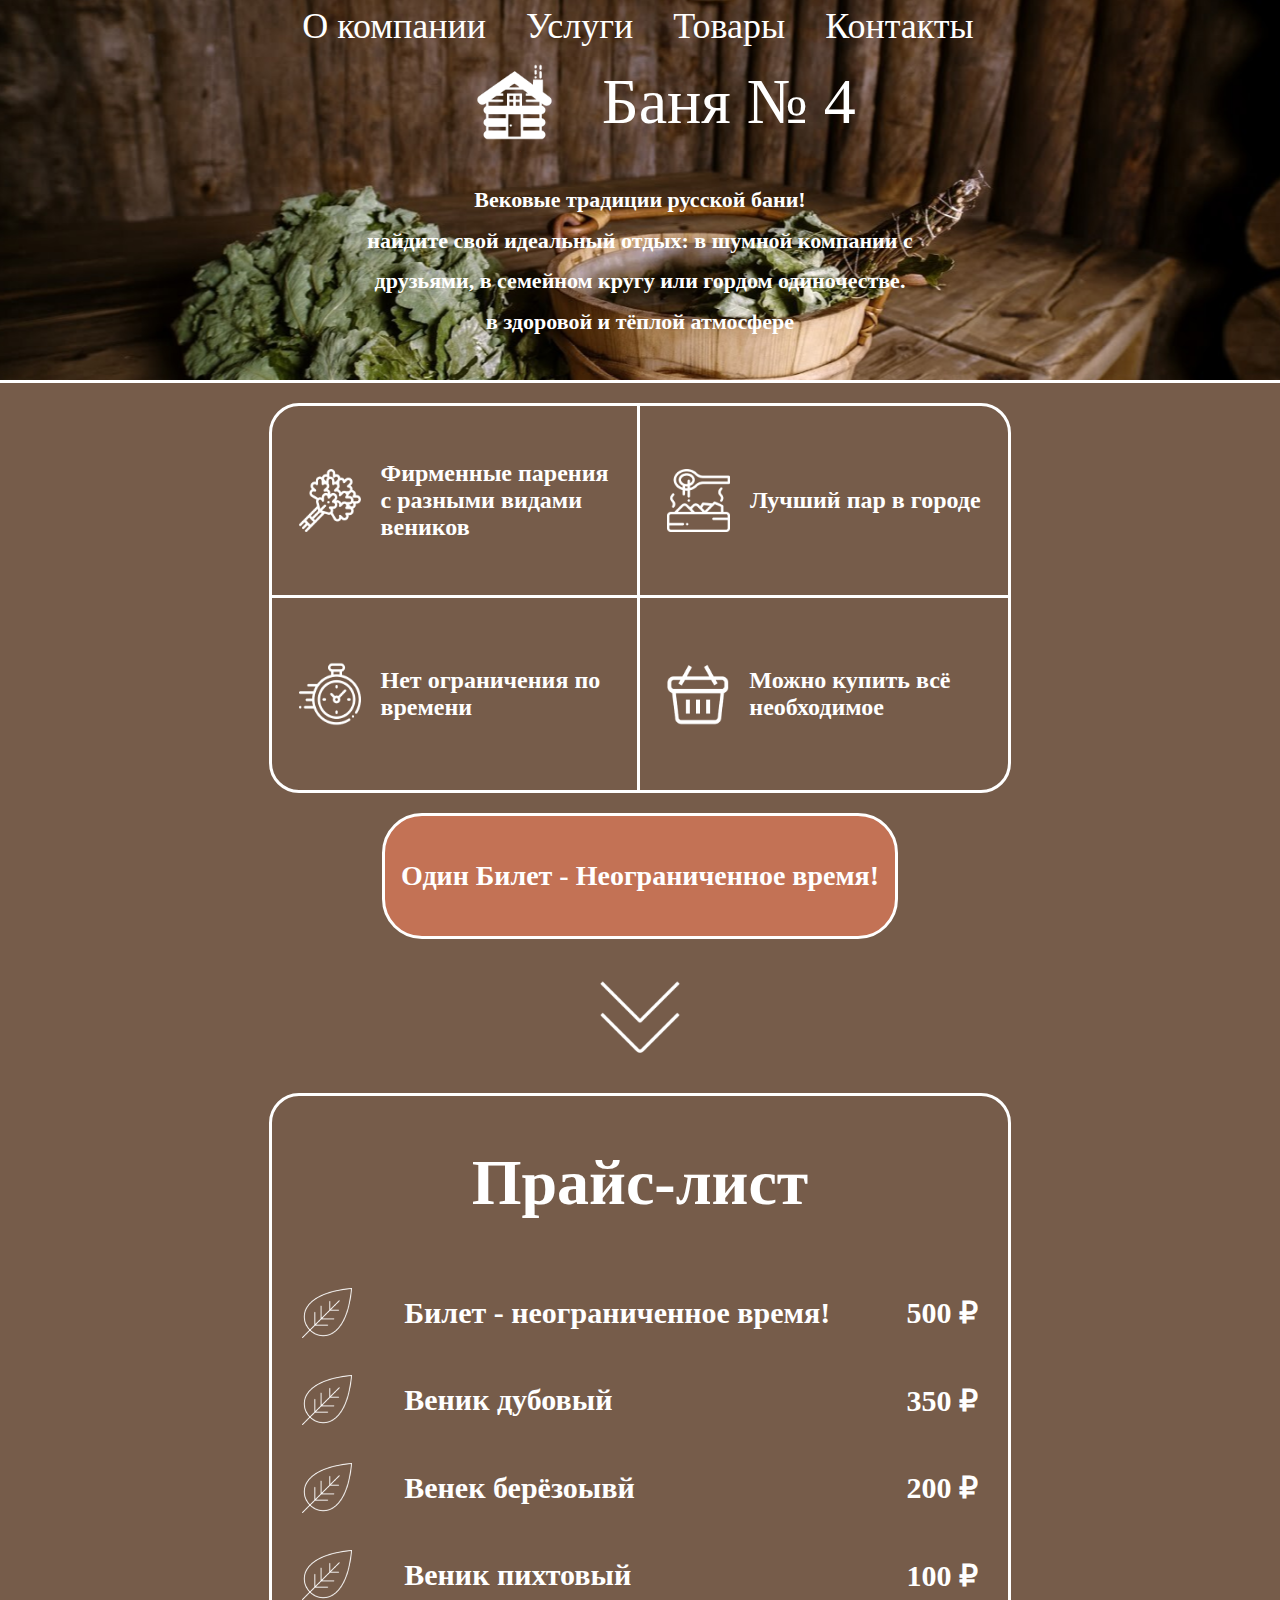
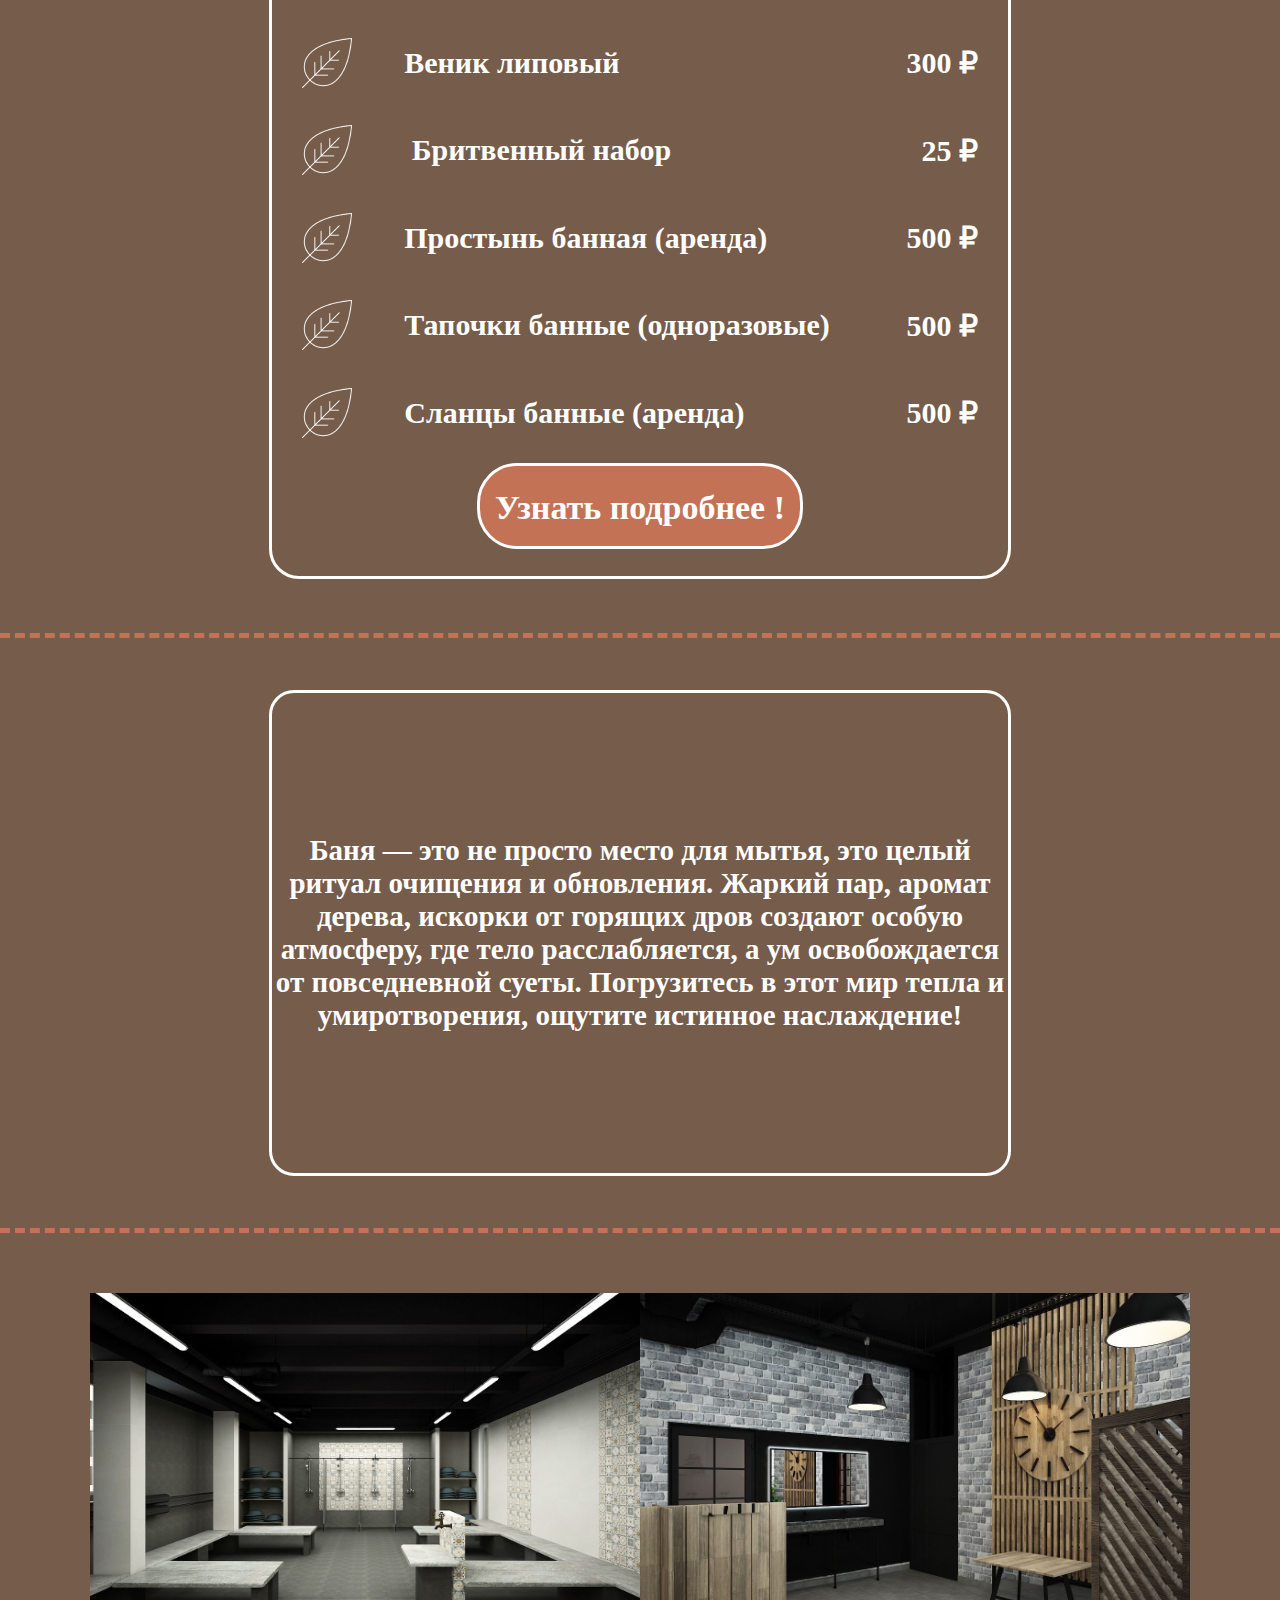
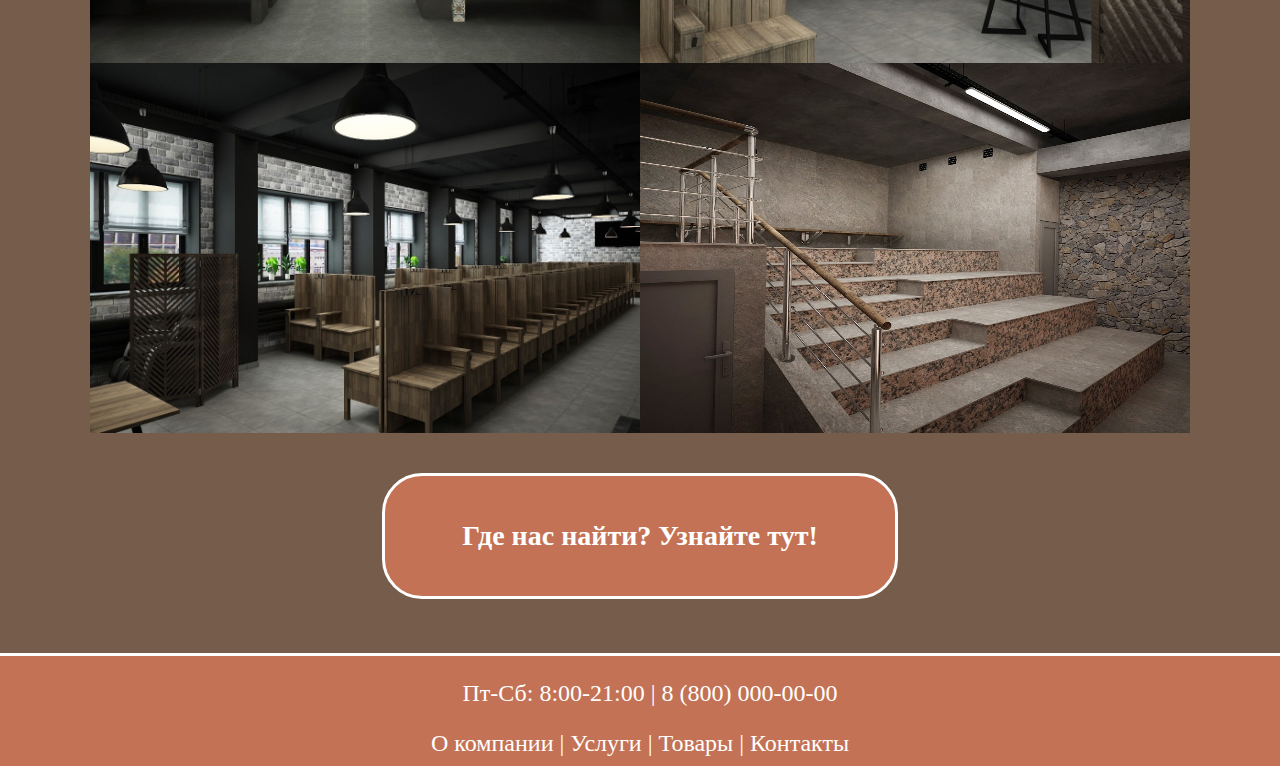
<file: index.html>
<!DOCTYPE html>
<html lang="en">
    <head>
        <meta charset="UTF-8">
        <link rel="stylesheet" href="assets/style.css">
        <title>Баня #4</title>
    </head>
    <body>
        <!-- <div class="navbar">
            <div class="navbar1">
                <p class="navbar11"><a href="#">О компании</a></p></div>
            <div class="navbar2"><p class="navbar21"><a href="#">Услуги</a></p></div>
            <div class="navbar3"><p class="navbar31"><a href="shop.html">Товары</a></p></div>
            <div class="navbar4"><p class="navbar41"><a href="#">Контакты</a></p></div>
        </div>
        <div class="secondFrame">
            <div class="container">
                <img src="assets/WhiteHause.png" alt="" class="WH">
 
            </div>
            <span class="NameWH">Баня № 4</span>
            
        </div> -->
        <div class="tridhtFrame">
            <div class="navbarMain">
                <div class="navbar1Main"><p class="navbar11"><a href="#">О компании</a></p></div>
                <div class="navbar2Main"><p class="navbar21"><a href="#">Услуги</a></p></div>
                <div class="navbar3Main"><p class="navbar31"><a href="shop.html">Товары</a></p></div>
                <div class="navbar4Main"><p class="navbar41"><a href="contact.html">Контакты</a></p></div>
            </div>
            <div class="secondFrameMain">
                <div class="container">
                    <img src="assets/WhiteHause.png" alt="" class="WH">
 
                </div>
                <span class="NameWH">Баня № 4</span>
            </div>
            <div class="navbarMainTextBar">
                <h1 class="navbarMainText">Вековые традиции русской бани!</h1>
                <h1 class="navbarMainText">найдите свой идеальный отдых: в шумной компании с</h1>
                <h1 class="navbarMainText">друзьями, в семейном кругу или гордом одиночестве.</h1>
                <h1 class="navbarMainText">в здоровой и тёплой атмосфере</h1>
            </div>
            
            


            <!-- <img src="assets/fhon1.png" alt="" class = "phon1"> -->
        </div>

        
        <div class="fourthFrame">
            <div class="bar1">
                <div class="bar11">
                    <img src="assets/bar11.png" alt="" class="bar1Img">
                    <h1 class="bar1Text">Фирменные парения с разными видами веников</h1>

                </div>
                <div class="bar12">
                    <img src="assets/bar12.png" alt="" class="bar1Img">
                    <h1 class="bar1Text">Лучший пар в городе</h1>
                </div>
                <div class="bar13">
                    <img src="assets/bar13.png" alt="" class="bar1Img">
                    <h1 class="bar1Text">Нет ограничения по времени</h1>
                </div>
                <div class="bar14">
                    <img src="assets/bar14.png" alt="" class="bar1Img">
                    <h1 class="bar1Text">Можно купить всё необходимое</h1>
                </div>   


            </div>

        </div>

        <div class="fivethFrame">
            <div class="submit1">
                <h1 class="textSub">Один Билет - Неограниченное время!</h1>
            </div>
            <img class="strelka1" src="assets/strelka.png" alt="">
        </div>

        <div class="sixthFrame">           
            <div class="bar2">
                <h1 class="bar21Text">Прайс-лист</h1>
                <img src="assets/list.png" alt="" class="listImg"><h1 class="bar22Text">Билет - неограниченное время!</h1><h1 class="bar23Text">500 ₽</h1>
                <img src="assets/list.png" alt="" class="listImg"><h1 class="bar22Text">Веник дубовый</h1><h1 class="bar23Text">350 ₽</h1>
                <img src="assets/list.png" alt="" class="listImg"><h1 class="bar22Text">Венек берёзоывй</h1><h1 class="bar23Text">200 ₽</h1>
                <img src="assets/list.png" alt="" class="listImg"><h1 class="bar22Text">Веник пихтовый</h1><h1 class="bar23Text">100 ₽</h1>
                <img src="assets/list.png" alt="" class="listImg"><h1 class="bar22Text">Веник липовый</h1><h1 class="bar23Text">300 ₽</h1>
                <img src="assets/list.png" alt="" class="listImg"><h1 class="bar22Text">Бритвенный набор</h1><h1 class="bar23Text">25 ₽</h1>
                <img src="assets/list.png" alt="" class="listImg"><h1 class="bar22Text">Простынь банная (аренда)</h1><h1 class="bar23Text">500 ₽</h1>
                <img src="assets/list.png" alt="" class="listImg"><h1 class="bar22Text">Тапочки банные (одноразовые) </h1><h1 class="bar23Text">500 ₽</h1>
                <img src="assets/list.png" alt="" class="listImg"><h1 class="bar22Text">Сланцы банные (аренда) </h1><h1 class="bar23Text">500 ₽</h1>
                
        
                <div class="bar22btn"><a href="shop.html"><h1>Узнать подробнее ! </h1></a></div>
             
            
            
            
            
            
            
            </div>
        </div>

        <div class="eiththFrame">
            <div class="bar3">
                <h1 class="bar3Text">
                    Баня — это не просто место для мытья, это целый ритуал очищения и обновления. Жаркий пар, аромат дерева, искорки от горящих дров создают особую атмосферу, где тело расслабляется, а ум освобождается от повседневной суеты. Погрузитесь в этот мир тепла и умиротворения, ощутите истинное наслаждение!
                </h1>
            </div>
        </div>

        <div class="ninethFrame">
            <div class="photoBox">
                <img class="photo1" src="assets/f1.jpg" alt="">
                <img class="photo1" src="assets/f2.jpg" alt="">
                <img class="photo1" src="assets/f3.jpg" alt="">
                <img class="photo1" src="assets/f4.jpg" alt="">
            </div>

        </div>

        <div class = "obertka">
            <div class="tenthFrame">
                <div class="submit2"><a href="contact.html"><h1 class="textSub">Где нас найти? Узнайте тут!</h1></a>
                <!-- <div class="bar22btn"><a href="shop.html"><h1> Узнать подробнее ! </h1></a></div> -->
                </div>
                <!-- <img class="strelka1" src="assets/strelka.png" alt=""> -->
            </div>
        </div>

        <div class="footer">
            <div class="footer_all">
    
                <div class="footer_info">
                    <p>Пт-Сб: 8:00-21:00     |     8 (800) 000-00-00</p>
                </div>
    
                <div class="footer_link">
                   <p><a href="#">О компании</a>  |  <a href="#">Услуги</a>  |  <a href="#">Товары</a>  | <a href="#">Контакты</a>  
                   </p>

                </div>
    
            </div>
                
        </div>
    
        


    
    </body>

</html>
</file>
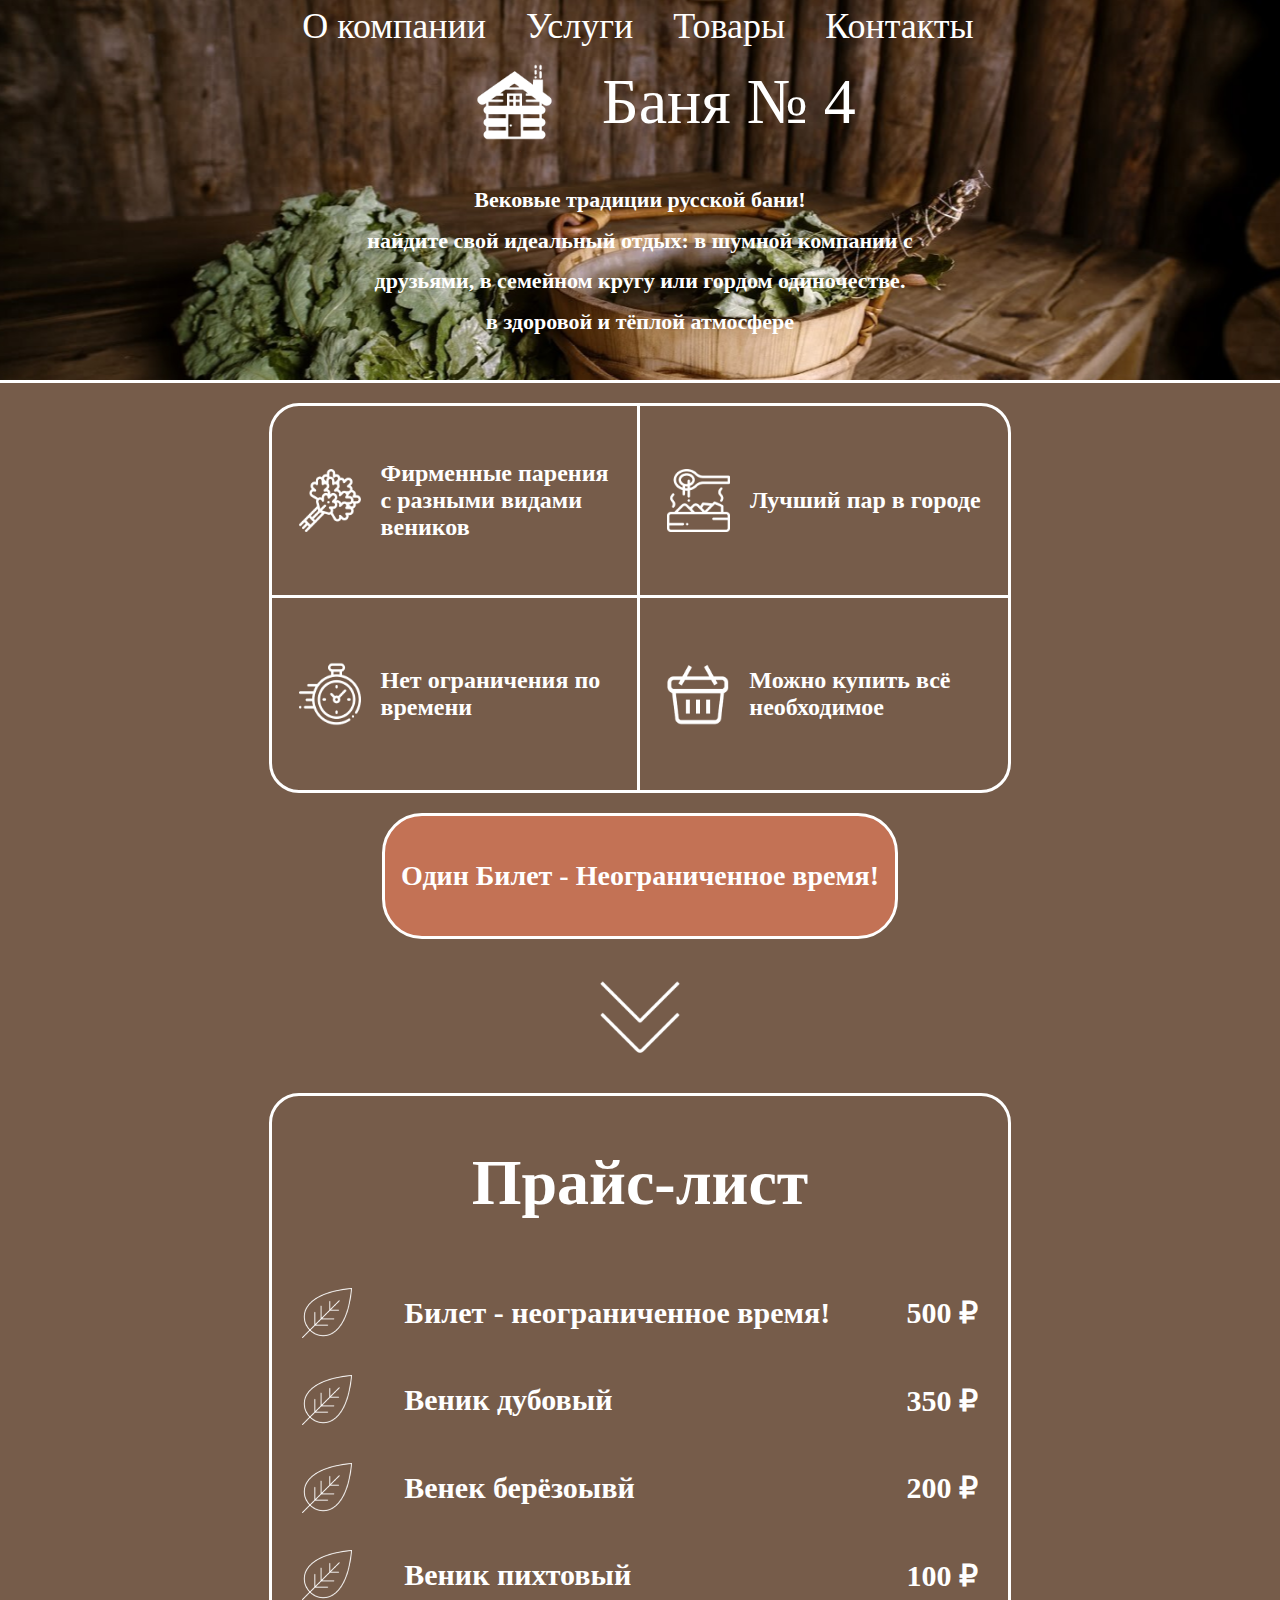
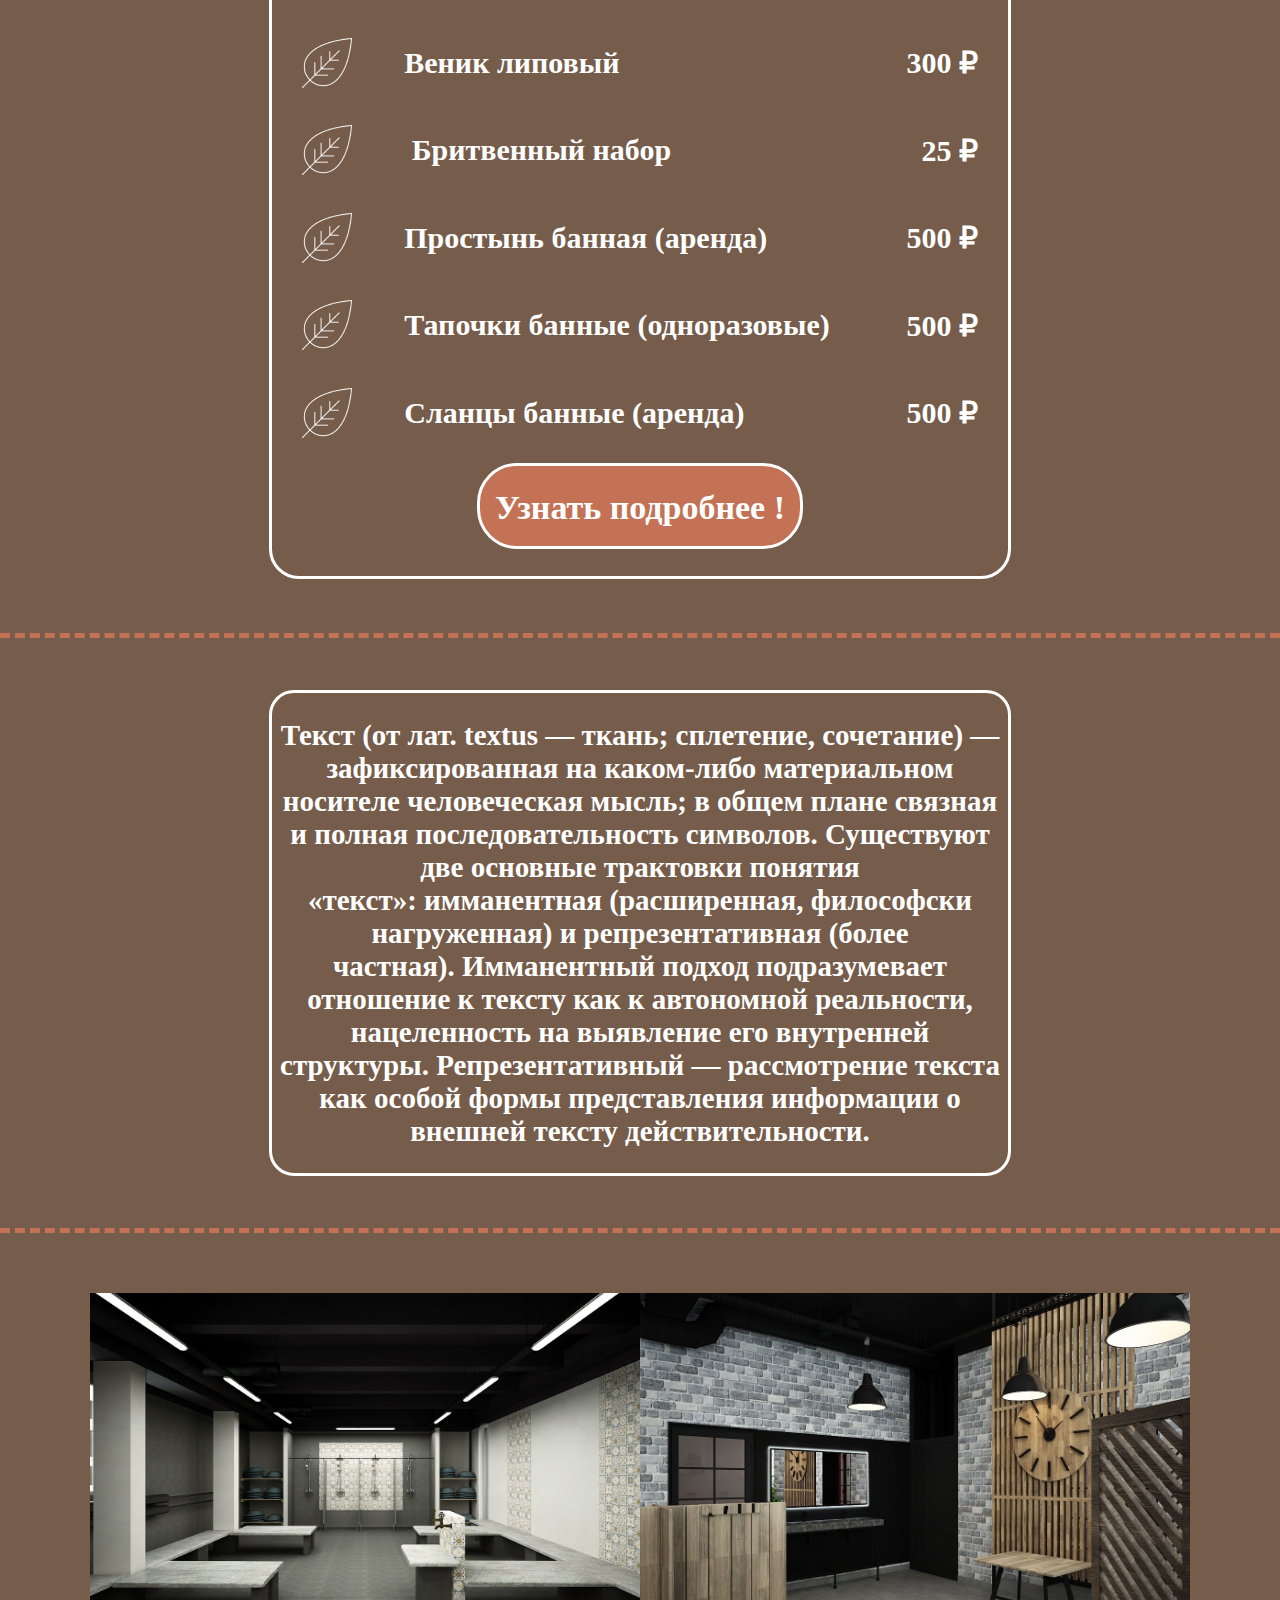
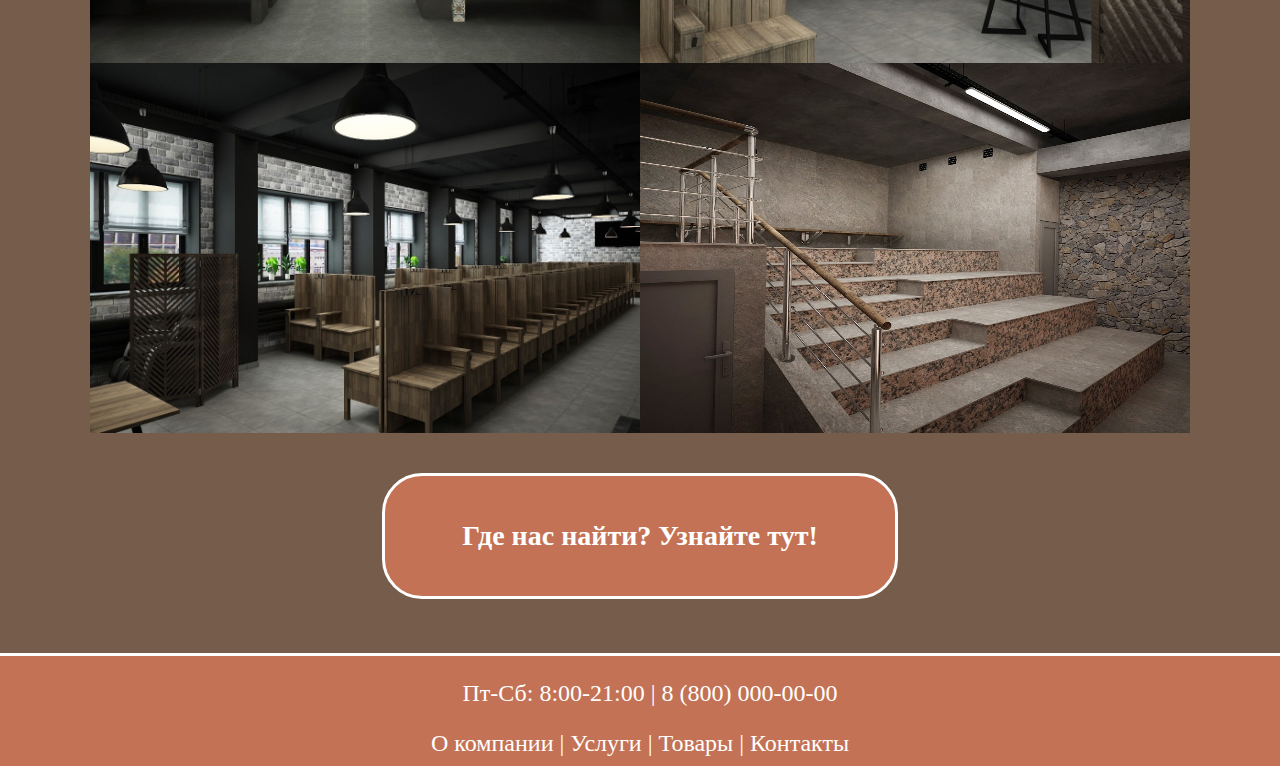
<file: Index.html>
<!DOCTYPE html>
<html lang="en">
    <head>
        <meta charset="UTF-8">
        <link rel="stylesheet" href="assets/style.css">
        <title>Баня #4</title>
    </head>
    <body>
        <!-- <div class="navbar">
            <div class="navbar1">
                <p class="navbar11"><a href="#">О компании</a></p></div>
            <div class="navbar2"><p class="navbar21"><a href="#">Услуги</a></p></div>
            <div class="navbar3"><p class="navbar31"><a href="shop.html">Товары</a></p></div>
            <div class="navbar4"><p class="navbar41"><a href="#">Контакты</a></p></div>
        </div>
        <div class="secondFrame">
            <div class="container">
                <img src="assets/WhiteHause.png" alt="" class="WH">
 
            </div>
            <span class="NameWH">Баня № 4</span>
            
        </div> -->
        <div class="tridhtFrame">
            <div class="navbarMain">
                <div class="navbar1Main"><p class="navbar11"><a href="#">О компании</a></p></div>
                <div class="navbar2Main"><p class="navbar21"><a href="#">Услуги</a></p></div>
                <div class="navbar3Main"><p class="navbar31"><a href="shop.html">Товары</a></p></div>
                <div class="navbar4Main"><p class="navbar41"><a href="contact.html">Контакты</a></p></div>
            </div>
            <div class="secondFrameMain">
                <div class="container">
                    <img src="assets/WhiteHause.png" alt="" class="WH">
 
                </div>
                <span class="NameWH">Баня № 4</span>
            </div>
            <div class="navbarMainTextBar">
                <h1 class="navbarMainText">Вековые традиции русской бани!</h1>
                <h1 class="navbarMainText">найдите свой идеальный отдых: в шумной компании с</h1>
                <h1 class="navbarMainText">друзьями, в семейном кругу или гордом одиночестве.</h1>
                <h1 class="navbarMainText">в здоровой и тёплой атмосфере</h1>
            </div>
            
            


            <!-- <img src="assets/fhon1.png" alt="" class = "phon1"> -->
        </div>

        
        <div class="fourthFrame">
            <div class="bar1">
                <div class="bar11">
                    <img src="assets/bar11.png" alt="" class="bar1Img">
                    <h1 class="bar1Text">Фирменные парения с разными видами веников</h1>

                </div>
                <div class="bar12">
                    <img src="assets/bar12.png" alt="" class="bar1Img">
                    <h1 class="bar1Text">Лучший пар в городе</h1>
                </div>
                <div class="bar13">
                    <img src="assets/bar13.png" alt="" class="bar1Img">
                    <h1 class="bar1Text">Нет ограничения по времени</h1>
                </div>
                <div class="bar14">
                    <img src="assets/bar14.png" alt="" class="bar1Img">
                    <h1 class="bar1Text">Можно купить всё необходимое</h1>
                </div>   


            </div>

        </div>

        <div class="fivethFrame">
            <div class="submit1">
                <h1 class="textSub">Один Билет - Неограниченное время!</h1>
            </div>
            <img class="strelka1" src="assets/strelka.png" alt="">
        </div>

        <div class="sixthFrame">           
            <div class="bar2">
                <h1 class="bar21Text">Прайс-лист</h1>
                <img src="assets/list.png" alt="" class="listImg"><h1 class="bar22Text">Билет - неограниченное время!</h1><h1 class="bar23Text">500 ₽</h1>
                <img src="assets/list.png" alt="" class="listImg"><h1 class="bar22Text">Веник дубовый</h1><h1 class="bar23Text">350 ₽</h1>
                <img src="assets/list.png" alt="" class="listImg"><h1 class="bar22Text">Венек берёзоывй</h1><h1 class="bar23Text">200 ₽</h1>
                <img src="assets/list.png" alt="" class="listImg"><h1 class="bar22Text">Веник пихтовый</h1><h1 class="bar23Text">100 ₽</h1>
                <img src="assets/list.png" alt="" class="listImg"><h1 class="bar22Text">Веник липовый</h1><h1 class="bar23Text">300 ₽</h1>
                <img src="assets/list.png" alt="" class="listImg"><h1 class="bar22Text">Бритвенный набор</h1><h1 class="bar23Text">25 ₽</h1>
                <img src="assets/list.png" alt="" class="listImg"><h1 class="bar22Text">Простынь банная (аренда)</h1><h1 class="bar23Text">500 ₽</h1>
                <img src="assets/list.png" alt="" class="listImg"><h1 class="bar22Text">Тапочки банные (одноразовые) </h1><h1 class="bar23Text">500 ₽</h1>
                <img src="assets/list.png" alt="" class="listImg"><h1 class="bar22Text">Сланцы банные (аренда) </h1><h1 class="bar23Text">500 ₽</h1>
                
        
                <div class="bar22btn"><a href="shop.html"><h1>Узнать подробнее ! </h1></a></div>
             
            
            
            
            
            
            
            </div>
        </div>

        <div class="eiththFrame">
            <div class="bar3">
                <h1 class="bar3Text">
                    Текст (от лат. textus — ткань; сплетение, сочетание) — зафиксированная на каком-либо материальном носителе человеческая мысль; в общем плане связная и полная последовательность символов.
                    Существуют две основные трактовки понятия «текст»: имманентная (расширенная, философски нагруженная) и репрезентативная (более частная). Имманентный подход подразумевает отношение к тексту как к автономной реальности, нацеленность на выявление его внутренней структуры. Репрезентативный — рассмотрение текста как особой формы представления информации о внешней тексту действительности.
                </h1>
            </div>
        </div>

        <div class="ninethFrame">
            <div class="photoBox">
                <img class="photo1" src="assets/f1.jpg" alt="">
                <img class="photo1" src="assets/f2.jpg" alt="">
                <img class="photo1" src="assets/f3.jpg" alt="">
                <img class="photo1" src="assets/f4.jpg" alt="">
            </div>

        </div>

        <div class = "obertka">
            <div class="tenthFrame">
                <div class="submit2"><a href="contact.html"><h1 class="textSub">Где нас найти? Узнайте тут!</h1></a>
                <!-- <div class="bar22btn"><a href="shop.html"><h1> Узнать подробнее ! </h1></a></div> -->
                </div>
                <!-- <img class="strelka1" src="assets/strelka.png" alt=""> -->
            </div>
        </div>

        <div class="footer">
            <div class="footer_all">
    
                <div class="footer_info">
                    <p>Пт-Сб: 8:00-21:00     |     8 (800) 000-00-00</p>
                </div>
    
                <div class="footer_link">
                   <p><a href="#">О компании</a>  |  <a href="#">Услуги</a>  |  <a href="#">Товары</a>  | <a href="#">Контакты</a>  
                   </p>

                </div>
    
            </div>
                
        </div>
    
        


    
    </body>

</html>
</file>
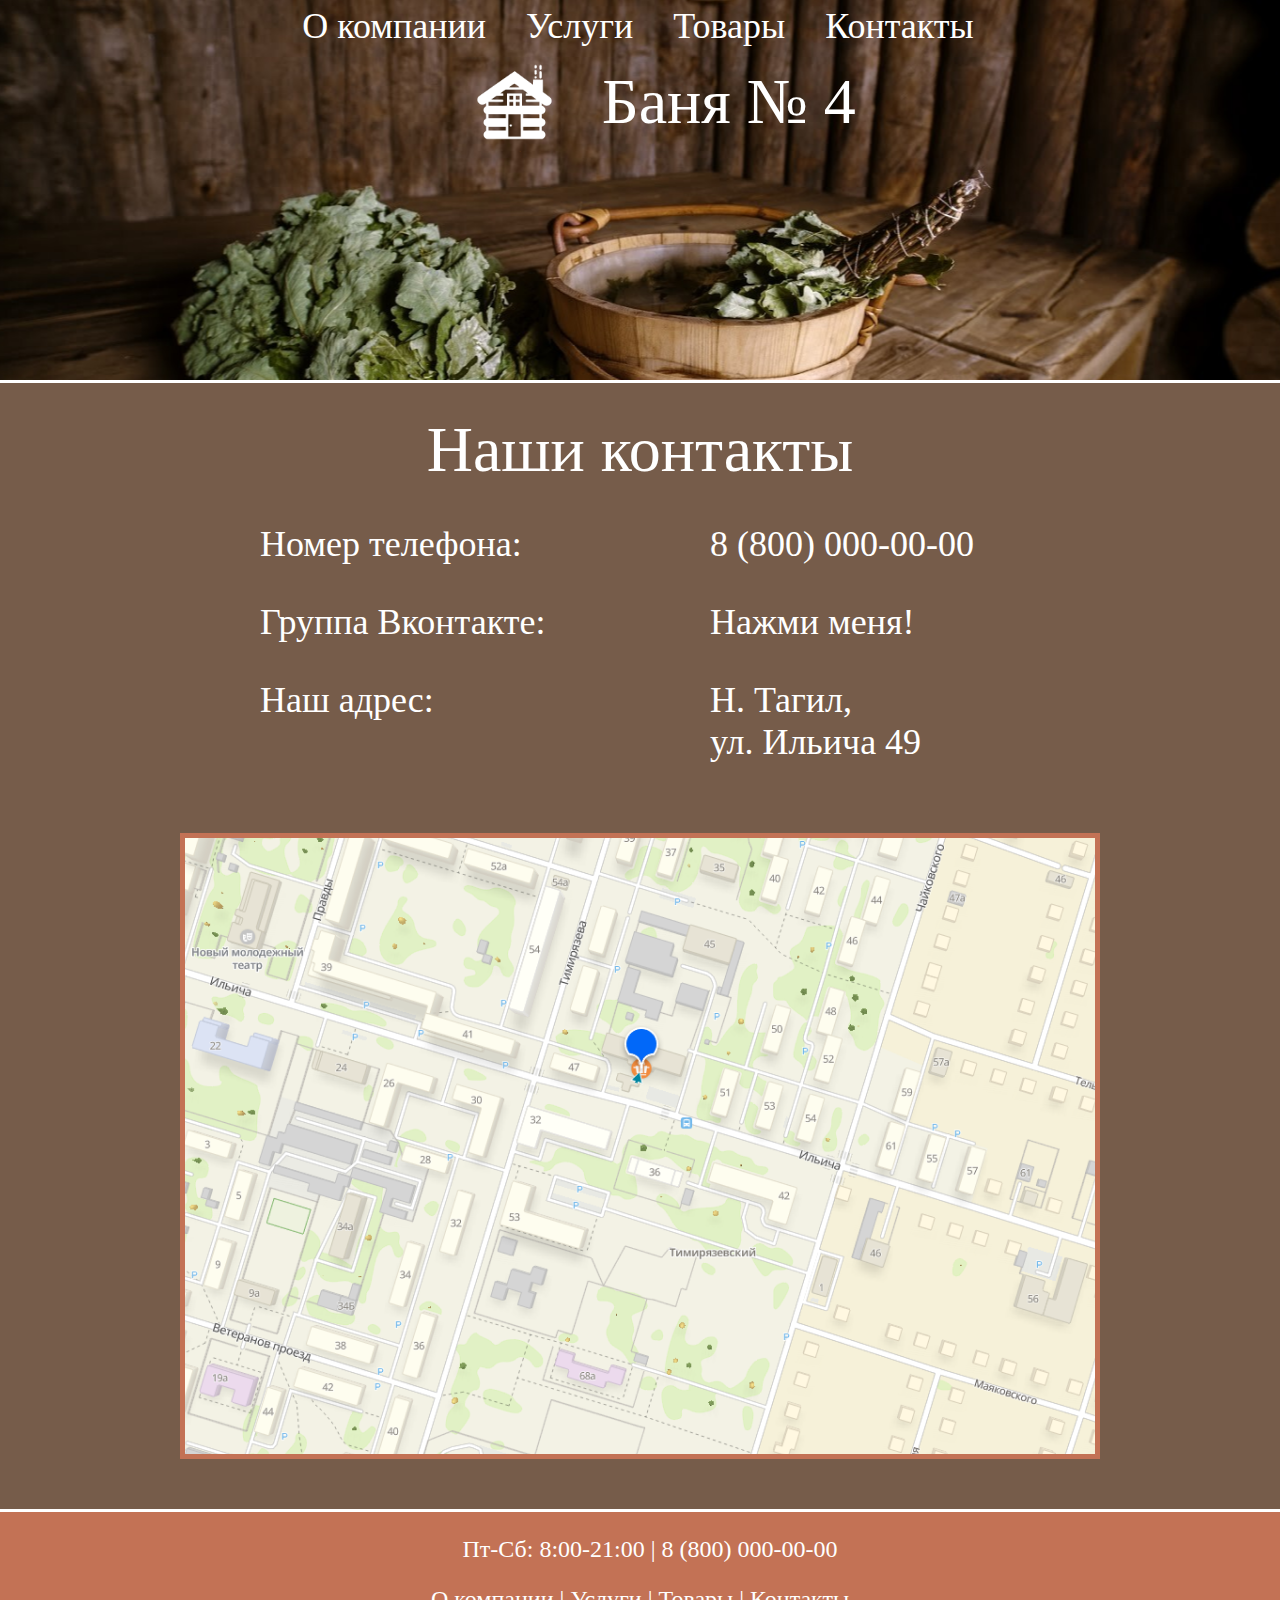
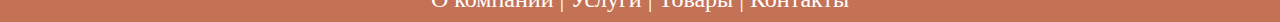
<file: contact.html>
<!DOCTYPE html>
<html lang="en">
    <head>
        <meta charset="UTF-8">
        <link rel="stylesheet" href="assets/style.css">
        <title>Товары</title>
    </head>

    <body>
        <div class="tridhtFrame">
            <div class="navbarMain">
                <div class="navbar1Main"><p class="navbar11"><a href="Index.html">О компании</a></p></div>
                <div class="navbar2Main"><p class="navbar21"><a href="#">Услуги</a></p></div>
                <div class="navbar3Main"><p class="navbar31"><a href="shop.html">Товары</a></p></div>
                <div class="navbar4Main"><p class="navbar41"><a href="contact.html">Контакты</a></p></div>
            </div>
            <div class="secondFrameMain">
                <div class="container">
                    <img src="assets/WhiteHause.png" alt="" class="WH">
 
                </div>
                <span class="NameWH">Баня № 4</span>
            </div>
            
            


            <!-- <img src="assets/fhon1.png" alt="" class = "phon1"> -->
        </div>

        <div class="contact">

            <div class="contact_name">
                <span>Наши контакты</span>
            </div>
    
            <div class="contact_all">
    
                <div class="contact_info">
                    <p>Номер телефона:</p>
                    <p>Группа Вконтакте:</p>
                    <p>Наш адрес:</p>
                </div>
    
                <div class="contact_link">
                    <p>8 (800) 000-00-00</p>
                    <p><a href="https://vk.com/club214462634">Нажми меня!</a></p>
                    <p><a href="https://2gis.ru/ntagil/firm/6333715256970003?m=60.125631%2C57.921909%2F16">Н. Тагил, <br> ул. Ильича 49</a></p>
                </div>
    
                
    
            </div>

        </div>

        <div class="map">
            <img src="assets/map.png" class="mapImg">
        </div>
        
        
        <div class="footer">
            <div class="footer_all">
    
                <div class="footer_info">
                    <p>Пт-Сб: 8:00-21:00     |     8 (800) 000-00-00</p>
                </div>
    
                <div class="footer_link">
                   <p><a href="#">О компании</a>  |  <a href="#">Услуги</a>  |  <a href="#">Товары</a>  | <a href="#">Контакты</a>  
                   </p>

                </div>
    
            </div>
                
        </div>


        
    </body>
</html>
</file>
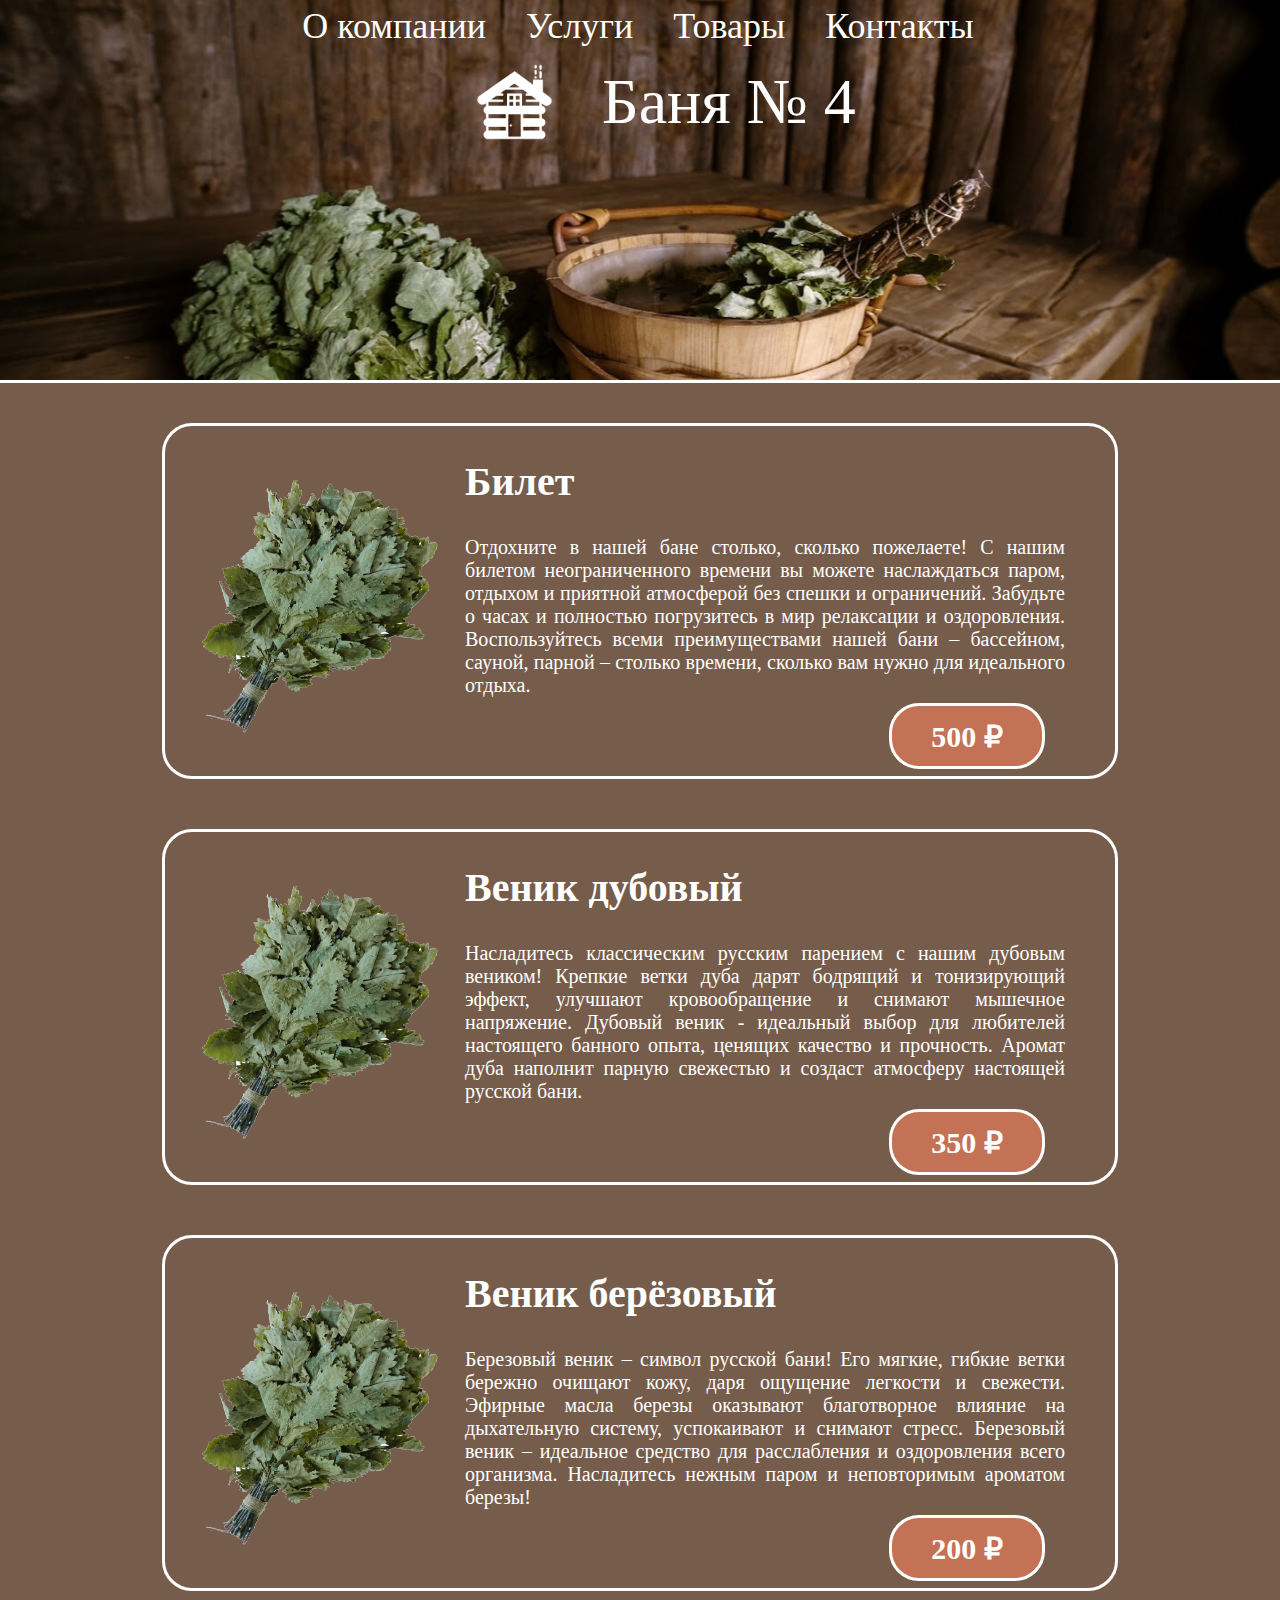
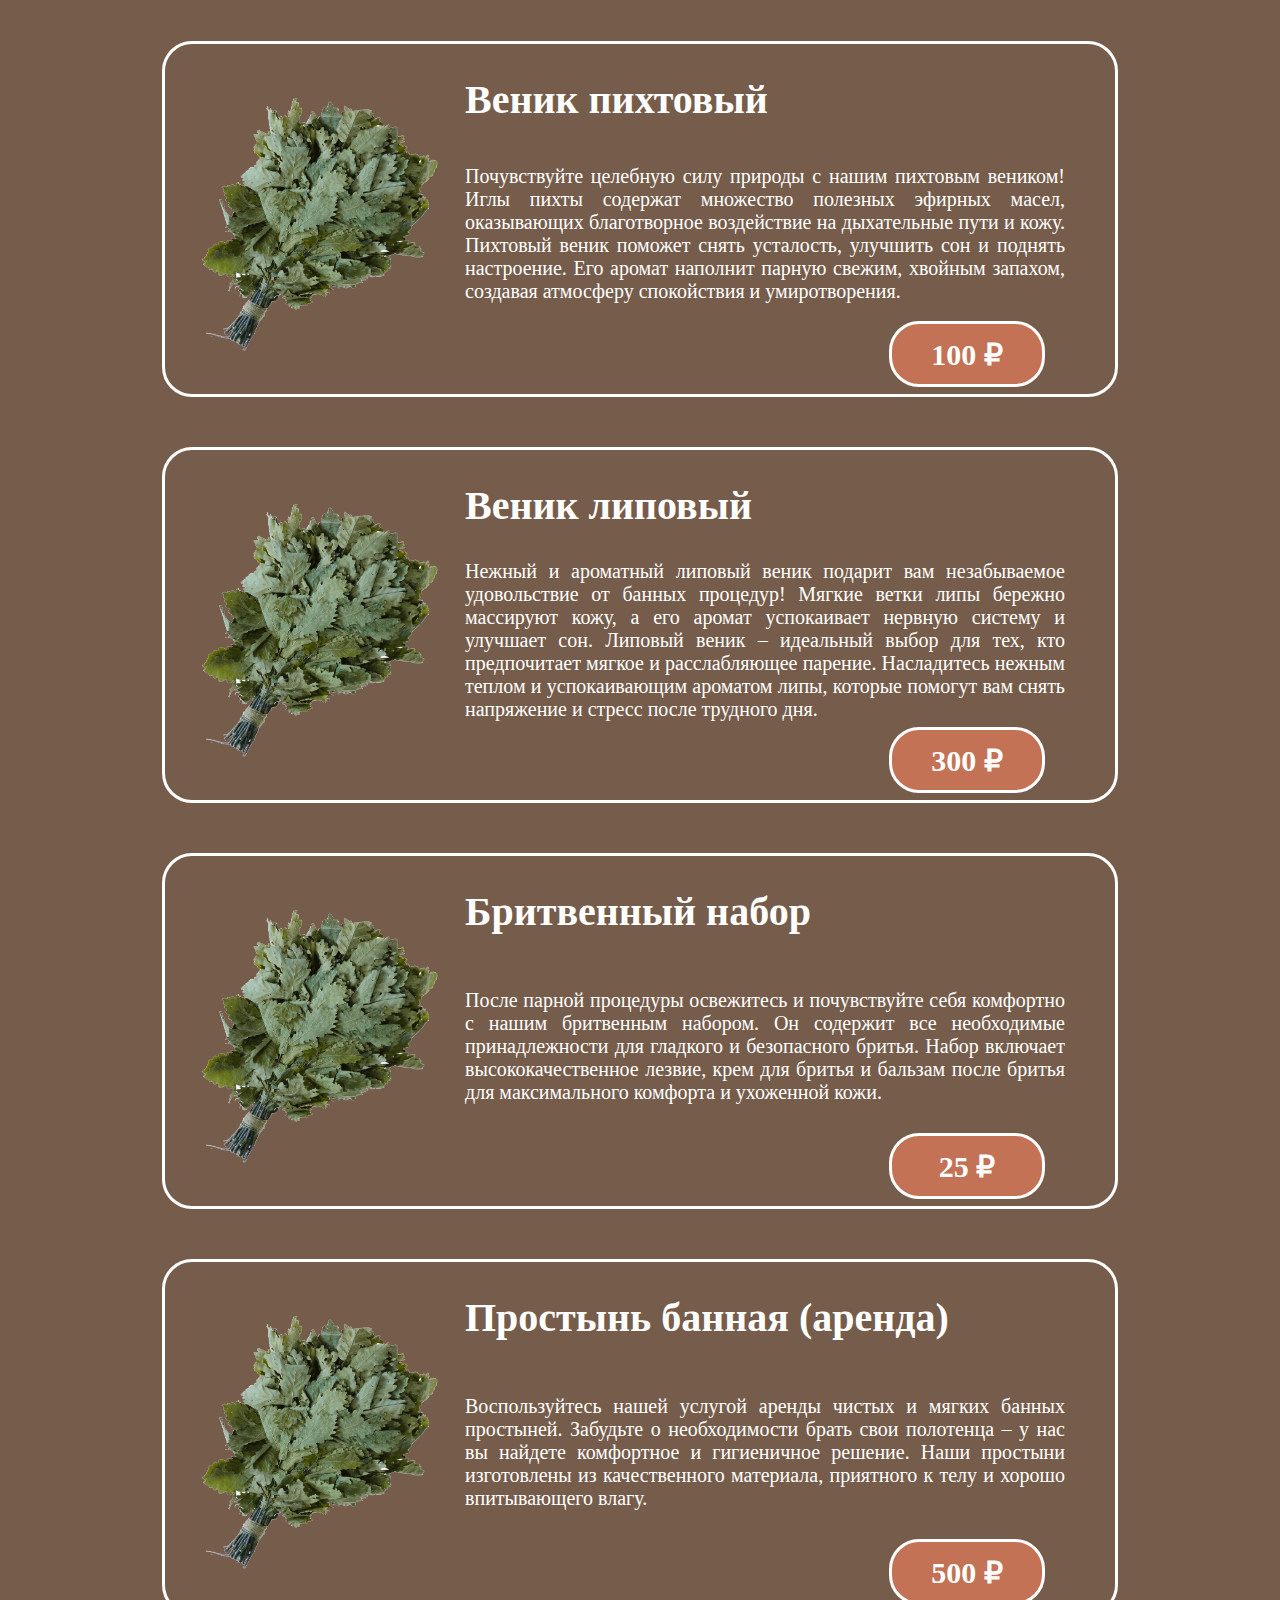
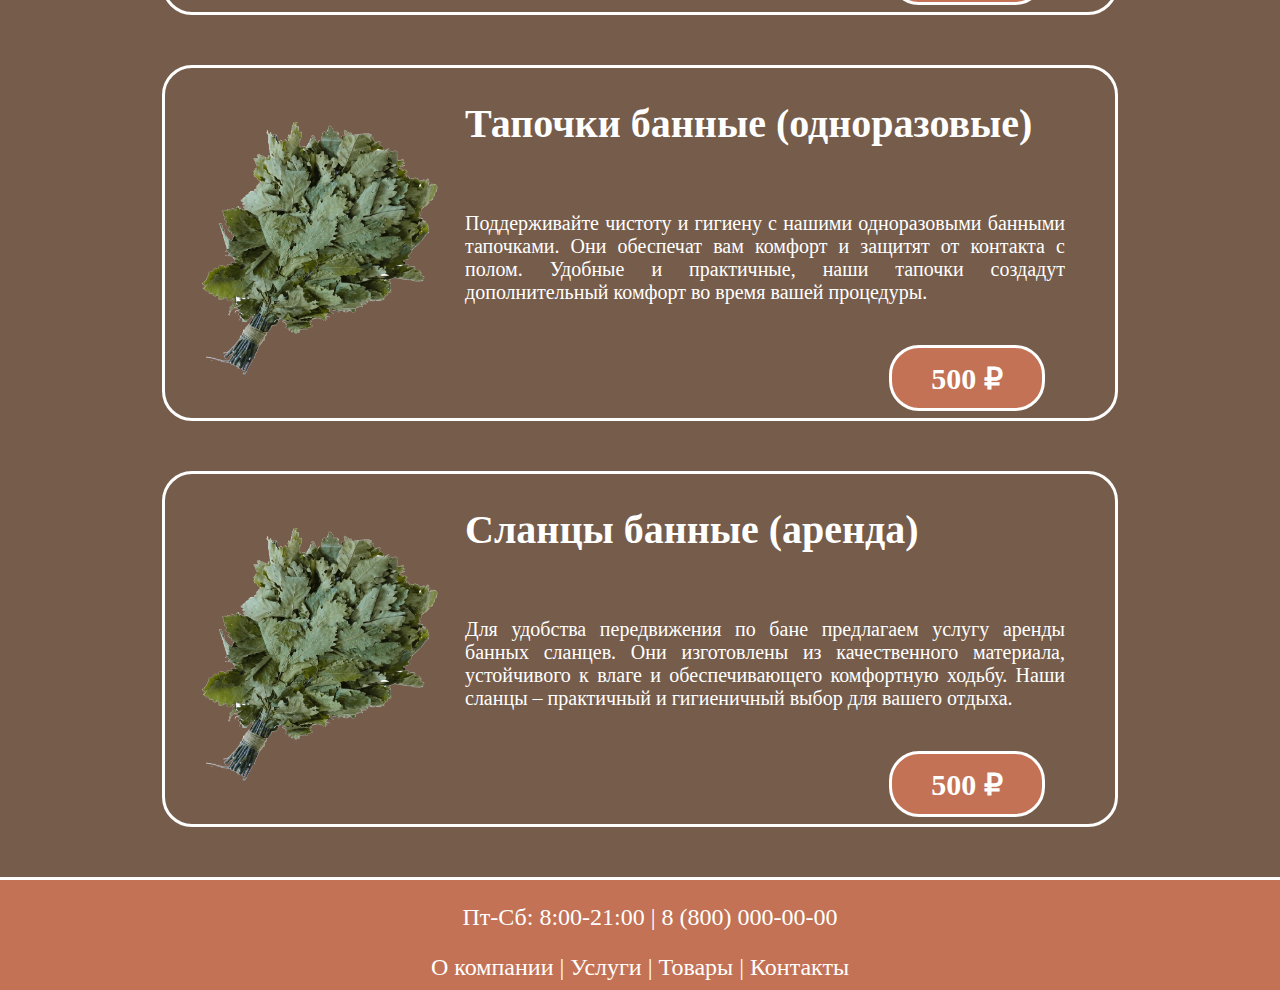
<file: shop.html>
<!DOCTYPE html>
<html lang="en">
    <head>
        <meta charset="UTF-8">
        <link rel="stylesheet" href="assets/style.css">
        <title>Товары</title>
    </head>

    <body>
        <div class="tridhtFrame">
            <div class="navbarMain">
                <div class="navbar1Main"><p class="navbar11"><a href="index.html">О компании</a></p></div>
                <div class="navbar2Main"><p class="navbar21"><a href="#">Услуги</a></p></div>
                <div class="navbar3Main"><p class="navbar31"><a href="shop.html">Товары</a></p></div>
                <div class="navbar4Main"><p class="navbar41"><a href="contact.html">Контакты</a></p></div>
            </div>
            <div class="secondFrameMain">
                <div class="container">
                    <img src="assets/WhiteHause.png" alt="" class="WH">
 
                </div>
                <span class="NameWH">Баня № 4</span>
            </div>
            
            


            <!-- <img src="assets/fhon1.png" alt="" class = "phon1"> -->
        </div>


    <!--  Карточки товаров -->
            <div class="price_list">
                <div class="price_img">
                    <img src="assets/dub.webp" height="300", width="300">
                </div>
                <div class="price_name">
                    <h1>Билет</h1>
                </div>
                <div class="price_description">
                    <p>Отдохните в нашей бане столько, сколько пожелаете! С нашим билетом неограниченного времени вы можете наслаждаться паром, отдыхом и приятной атмосферой без спешки и ограничений. Забудьте о часах и полностью погрузитесь в мир релаксации и оздоровления. Воспользуйтесь всеми преимуществами нашей бани – бассейном, сауной, парной – столько времени, сколько вам нужно для идеального отдыха.</p>
                </div>
                <div class="price_price">
                    <h1>500 ₽</h1>
                </div>

            </div>

            <div class="price_list">
                <div class="price_img">
                    <img src="assets/dub.webp" height="300", width="300">
                </div>
                <div class="price_name">
                    <h1>Веник дубовый</h1>
                </div>
                <div class="price_description">
                    <p>Насладитесь классическим русским парением с нашим дубовым веником! Крепкие ветки дуба дарят бодрящий и тонизирующий эффект, улучшают кровообращение и снимают мышечное напряжение. Дубовый веник - идеальный выбор для любителей настоящего банного опыта, ценящих качество и прочность. Аромат дуба наполнит парную свежестью и создаст атмосферу настоящей русской бани.</p>
                </div>
                <div class="price_price">
                    <h1>350 ₽</h1>
                </div>
            </div>

            <div class="price_list">
                <div class="price_img">
                    <img src="assets/dub.webp" height="300", width="300">
                </div>
                <div class="price_name">
                    <h1>Веник берёзовый</h1>
                </div>
                <div class="price_description">
                    <p>Березовый веник – символ русской бани! Его мягкие, гибкие ветки бережно очищают кожу, даря ощущение легкости и свежести. Эфирные масла березы оказывают благотворное влияние на дыхательную систему, успокаивают и снимают стресс. Березовый веник – идеальное средство для расслабления и оздоровления всего организма. Насладитесь нежным паром и неповторимым ароматом березы!</p>
                </div>
                <div class="price_price">
                    <h1>200 ₽</h1>
                </div>
            </div>



            <div class="price_list">
                <div class="price_img">
                    <img src="assets/dub.webp" height="300", width="300">
                </div>
                <div class="price_name">
                    <h1>Веник пихтовый</h1>
                </div>
                <div class="price_description">
                    <p>Почувствуйте целебную силу природы с нашим пихтовым веником! Иглы пихты содержат множество полезных эфирных масел, оказывающих благотворное воздействие на дыхательные пути и кожу. Пихтовый веник поможет снять усталость, улучшить сон и поднять настроение. Его аромат наполнит парную свежим, хвойным запахом, создавая атмосферу спокойствия и умиротворения. </p>
                </div>
                <div class="price_price">
                    <h1>100 ₽</h1>
                </div>
            </div>



            <div class="price_list">
                <div class="price_img">
                    <img src="assets/dub.webp" height="300", width="300">
                </div>
                <div class="price_name">
                    <h1>Веник липовый</h1>
                </div>
                <div class="price_description">
                    <p>Нежный и ароматный липовый веник подарит вам незабываемое удовольствие от банных процедур! Мягкие ветки липы бережно массируют кожу, а его аромат успокаивает нервную систему и улучшает сон. Липовый веник – идеальный выбор для тех, кто предпочитает мягкое и расслабляющее парение. Насладитесь нежным теплом и успокаивающим ароматом липы, которые помогут вам снять напряжение и стресс после трудного дня.</p>
                </div>
                <div class="price_price">
                    <h1>300 ₽</h1>
                </div>
            </div>



            <div class="price_list">
                <div class="price_img">
                    <img src="assets/dub.webp" height="300", width="300">
                </div>
                <div class="price_name">
                    <h1>Бритвенный набор</h1>
                </div>
                <div class="price_description">
                    <p>После парной процедуры освежитесь и почувствуйте себя комфортно с нашим бритвенным набором. Он содержит все необходимые принадлежности для гладкого и безопасного бритья. Набор включает высококачественное лезвие, крем для бритья и бальзам после бритья для максимального комфорта и ухоженной кожи.</p>
                </div>
                <div class="price_price">
                    <h1>25 ₽</h1>
                </div>
            </div>



            <div class="price_list">
                <div class="price_img">
                    <img src="assets/dub.webp" height="300", width="300">
                </div>
                <div class="price_name">
                    <h1>Простынь банная (аренда)</h1>
                </div>
                <div class="price_description">
                    <p>Воспользуйтесь нашей услугой аренды чистых и мягких банных простыней. Забудьте о необходимости брать свои полотенца – у нас вы найдете комфортное и гигиеничное решение. Наши простыни изготовлены из качественного материала, приятного к телу и хорошо впитывающего влагу.</p>
                </div>
                <div class="price_price">
                    <h1>500 ₽</h1>
                </div>
            </div>


            <div class="price_list">
                <div class="price_img">
                    <img src="assets/dub.webp" height="300", width="300">
                </div>
                <div class="price_name">
                    <h1>Тапочки банные (одноразовые)</h1>
                </div>
                <div class="price_description">
                    <p>Поддерживайте чистоту и гигиену с нашими одноразовыми банными тапочками. Они обеспечат вам комфорт и защитят от контакта с полом. Удобные и практичные, наши тапочки создадут дополнительный комфорт во время вашей процедуры.</p>
                </div>
                <div class="price_price">
                    <h1>500 ₽</h1>
                </div>
            </div>

            
            <div class="price_list">
                <div class="price_img">
                    <img src="assets/dub.webp" height="300", width="300">
                </div>
                <div class="price_name">
                    <h1>Сланцы банные (аренда)</h1>
                </div>
                <div class="price_description">
                    <p>Для удобства передвижения по бане предлагаем услугу аренды банных сланцев. Они изготовлены из качественного материала, устойчивого к влаге и обеспечивающего комфортную ходьбу. Наши сланцы – практичный и гигиеничный выбор для вашего отдыха.</p>
                </div>
                <div class="price_price">
                    <h1>500 ₽</h1>
                </div>
            </div>



            <div class="footer">
                <div class="footer_all">
        
                    <div class="footer_info">
                        <p>Пт-Сб: 8:00-21:00     |     8 (800) 000-00-00</p>
                    </div>
        
                    <div class="footer_link">
                       <p><a href="#">О компании</a>  |  <a href="#">Услуги</a>  |  <a href="#">Товары</a>  | <a href="#">Контакты</a>  
                       </p>
    
                    </div>
        
                </div>
                    
            </div>
    </body>
</file>
<file: assets/style.css>
body{
    background-color: #765C4A;
    margin: 0;
}
.navbar {
    background-color: #C37255;
    width: auto;
    height: 52px;
    display: flex;
    justify-content: center;
    align-items: center;
    font-size: 36px;
    color: #ffffff;
    font-family: inter;
    text-align: center;

}

.navbar1, .navbar2, .navbar3, .navbar4 {
    border-left: 4px solid #765C4A;
    text-align: center;
    padding-left: 20px;
    padding-right: 20px;
}

.navbar4 {
    border-right:4px solid #765C4A;
}
.navbar a:hover{
    color:#765C4A;
}
.navbar a{
    text-decoration: none;
    color:#ffffff;
}
.navbarMain {
    width: auto;
    height: 52px;
    display: flex;
    justify-content: center;
    align-items: center;
    font-size: 36px;
    color: #ffffff;
    font-family: inter;
    text-align: center;

}

.navbar1Main, .navbar2Main, .navbar3Main, .navbar4Main {
    border-left: 4px solid ##00000000;
    text-align: center;
    padding-left: 20px;
    padding-right: 20px;
}

.navbar4Main {
    border-right:4px solid #00000000;
}
.navbarMain a:hover{
    color:#765C4A;
}
.navbarMain a{
    text-decoration: none;
    color:#ffffff;
}
/*
.navbar1 {
    
    background-color: #C37255;
    border-left: 3px #765C4A solid;
    padding: 0px 30px 0px 30px;
}
.navbar2 {
    
    background-color: #C37255;
    border-left: 13px #765C4A solid;
    padding: 0px 30px 0px 30px;
}
.navbar3 {
    
    background-color: #C37255;
    border-left: 3px #765C4A solid;
    padding: 0px 30px 0px 30px;
}
.navbar4 {
    
    background-color: #C37255;
    border-left: 3px #765C4A solid;
    border-right: 3px #765C4A solid;
    margin: 0px 30px 0px 30px;
}
*/

.navbarMainTextBar{
    margin-top: 35px;
}

.navbarMainText{
    align-items: center;
    font-size: 22px;
    color: #ffffff;
    font-family: inter;
    text-align: center;

}
.secondFrameMain, .secondFrame {
    width: auto;
    height: 100px;
    display: flex;
    justify-content: center;
    align-items: center;
}

.secondFrame{
    background-color: #;

}

.container{
    width: auto;
    height: 100px;

}

.WH {
    width: 100%;
    height: 100%;
    object-fit: contain;

}

.NameWH{
    color:#ffffff;
    font-size: 64px;
}

.tridhtFrame{
    max-width: 1446px;
    height: 380px;
    background-image: url(fhon1.png);
    /* background-size: 100%; */
    background-position: 0px -120px;
    background-position-x:center;
    background-repeat: no-repeat;;
    border-bottom: 3px solid #ffffff;
    border-right: 3px solid #ffffff;
    border-left: 3px solid #ffffff;
    margin-left: auto;
    margin-right: auto;
    border-bottom-left-radius: 15px;
    border-bottom-right-radius: 15px;
}
.phon1 {
    object-fit: contain;
    width: 100%;
    
   

}
.fourthFrame{
    background-color: #765C4A;
    width: auto;
    height: 1000;
    display: flex;
    justify-content: center;
    
}
.bar1{
    width: 736px;
    height: 384px;
    border-radius: 30px;
    border-color: #ffffff;
    border-width: 3px;
    border-style: solid;
    margin-top: 20px;
    display: flex;
    flex-wrap: wrap;
    
}

.bar11{
    width: 50%;
    height: 50%;
    border-bottom: #ffffff 3px solid;
    border-right: #ffffff 3px solid;
    box-sizing: border-box;
    display: flex;
    align-items: center;
    justify-content: center;

}
.bar12{
    width: 50%;
    height: 50%;
    border-bottom: #ffffff 3px solid;
    box-sizing: border-box;
    display: flex;
    align-items: center;
    justify-content: center;

}
.bar13{
    width: 50%;
    height: 50%;
    border-right: #ffffff 3px solid;
    box-sizing: border-box ;
    display: flex;
    align-items: center;
    justify-content: center;

}
.bar14{
    width: 50%;
    height: 50%;;
    display: flex;
    align-items: center;
    justify-content: center;
    
}   

.bar1Img{
    width: 17%;
    height: 33%;
}
.bar1Text{
    font-size: 24px;
    color: #ffffff;
    max-width: 63%;
    padding-left: 20px;

}


.fivethFrame{
    width: 580px;
    height: 300px;
    background-color: #765C4A;
    display: flex;
    justify-content: center;
    flex-wrap: wrap;
    margin:0 auto;
}

.submit1{
    width: 510px;
    height: 120px;
    border-radius: 40px;
    border-color: #ffffff;
    border-width: 3px;
    border-style: solid;
    margin-top: 20px;
    background-color: #C37255;
    display: flex;
    align-items: center;
    justify-content: center;
}
.strelka1{
    width: 80px;
    height: 80px;
    
}

.textSub{
    font-size: 28px;
    color: #ffffff;
    
    
}

.sixthFrame{
    width: auto;
    height: 1140px; 
    background-color: #765C4A;

}

.bar2{
    width: 736px;
    height: 1080px;
    border-radius: 30px;
    border-color: #ffffff;
    border-width: 3px;
    border-style: solid;
    margin:0 auto;
    display: flex;
    flex-wrap: wrap;
    justify-content: space-between;
    align-items: center;  
}

.listImg{
    margin: 0 30px 0 30px;
    width: 50px;
    height: 50px;
}

.bar21Text{
    font-size: 64px;
    color: #ffffff;
    
    width: 920px;
    max-height: 100px;
    text-align: center;
}
.bar22Text{
    font-size: 30px;
    color: #ffffff;
    width: 450px;
    
    max-height: 100px;
}
.bar22btn{
    font-size: 17px;
    color: #ffffff;
    text-align: center;
    border: #ffffff solid 3px;
    border-radius: 40px;
    margin-bottom: 20px;
    background-color: #C37255;
    width: 320px;
    height: 80px;
    margin-left: auto;
    margin-right: auto;
}

.bar22btn a{
    text-decoration: none;
    color: #ffffff;  
}

.bar22btn a:hover{
    color: #765C4A;
}

.bar23Text{
    font-size: 30px;
    color: #ffffff;
    margin: 0 30px 0 30px;
    
    max-height: 100px;
}

.eiththFrame{
    width: auto;
    height: 590px; 
    background-color: #765C4A;
    border-top: 5px #C37255 dashed;
    border-bottom: 5px #C37255 dashed;
    display: flex;
    align-items: center;  
}

.bar3{
    width: 736px;
    height: 480px;
    border-radius: 25px;
    border-color: #ffffff;
    border-width: 3px;
    border-style: solid;
    margin:0 auto;
    display: flex;
    align-items: center;
    justify-content: center; 
}

.bar3Text{
    font-size: 29px;
    color: #ffffff;
    text-align: center;
}

.ninethFrame{
    width: auto;
    height: 790px;
    display: flex;
    justify-content: center;
    background-color: #765C4A;
    margin-top: 30px;
}

.photoBox{
    width: 1100px;
    height: 740px;
    display: flex;
    flex-wrap: wrap;
    margin-top: 30px;
}
.photo1{
    width: 50%;
    height: 50%;

}

.tenthFrame{
    width: 580px;
    height: 300px;
    background-color: #765C4A;
    display: flex;
    justify-content: center;
    flex-wrap: wrap;
    margin:0 auto;
}

.submit2{
    width: 510px;
    height: 120px;
    border-radius: 40px;
    border-color: #ffffff;
    border-width: 3px;
    border-style: solid;
    margin-top: 20px;
    background-color:#C37255;
    display: flex;
    align-items: center;
    justify-content: center;
}

.submit2 a{
    text-decoration: none;
    color: #ffffff;  
}

.submit2 :hover{
    color: #765C4A;
}

.obertka{
    background-color: #765C4A;
    width: auto;
    height: 200px;
}












.contact{
    background-color: #765C4A;
    color: white;
    max-width: 900px;
    height: 450px;
    margin-left: auto;
    margin-right: auto;
    
}

.contact_name{
    text-align: center;
    font-size: 64px;
    padding-top: 30px;
   
}

.contact_all{
    display: flex;
    height: 450px;
    justify-content: c;
}
.contact_info{
    
    height: 450px;
    width: 50%;
    text-align: left;
}
.contact_link{
    
    height: 450px;
    width: 50%;
    text-align: left;
}
.contact_link a:hover{
    color: #C37255;
}
.contact_link p, .contact_info p{
    font-size: 36px;

    align-items: center;
    margin-left: 70px;

}

.contact_link a{
    text-decoration: none;
    color: white;
}

.map{
    
    display: flex;
    align-items: center;
    justify-content: center; 
    margin-bottom: 50px;
}

.footer {
    border-top: #ffffff 3px solid;
    background-color:#C37255 ;
    color: white;
    width: 100%;
    height: 110px;
}

.footer_all{
    display: flex;
    font-size: 24px;
    flex-direction: column;
    text-align: center;
}

.footer_link{
    height: 50px;
}

.footer_link a{
    text-decoration: none;
    color: white;
}
.footer_link a:hover{
    color: #765C4A;
}

.footer_info{
    margin-left: 20px;
    height: 50px;
}

.footer_info {
    text-decoration: none;
    color: #ffffff;  
}


.mapImg{
    width: auto;
}

/* Магазин */

/* Карточки товаров */

.price_list{
    width: 950px;
    height: 350px;
    border-radius: 30px;
    border-color: #ffffff;
    border-width: 3px;
    border-style: solid;
    margin:0 auto 50px;
    display: flex;
    flex-wrap: wrap;
    justify-content: space-between;
    align-items: center;
    margin-top: 40px;

}

.price_name{
    position:absolute;
    color: #ffffff;
    text-align:justify;
    width: 600px;
    margin-left: 300px;
    font-family: Inter;
    font-size: 20px;
    margin-top: -240px;
}

.price_description{
    position:absolute;
    color: #ffffff;
    text-align:justify;
    width: 600px;
    margin-left: 300px;
    font-family: Inter;
    font-size: 20px;
    margin-top: 30px;
}

.price_price{
    color: #ffffff;
    text-align:center;
    margin-top: 270px;
    margin-right: 70px;
    border: #ffffff solid 3px;
    border-radius: 30px;
    background-color: #C37255;
    width: 150px;
    height: 60px;
    font-size: 15px;
    font-family: Inter;
    display: flex;
    align-items: center;
    justify-content: center;
}


@media (max-width: 1446px) {
    .tridhtFrame{
        border-radius: 0px;
        border-left: 0px;
        border-right: 0px;
    }
    
}
</file>
